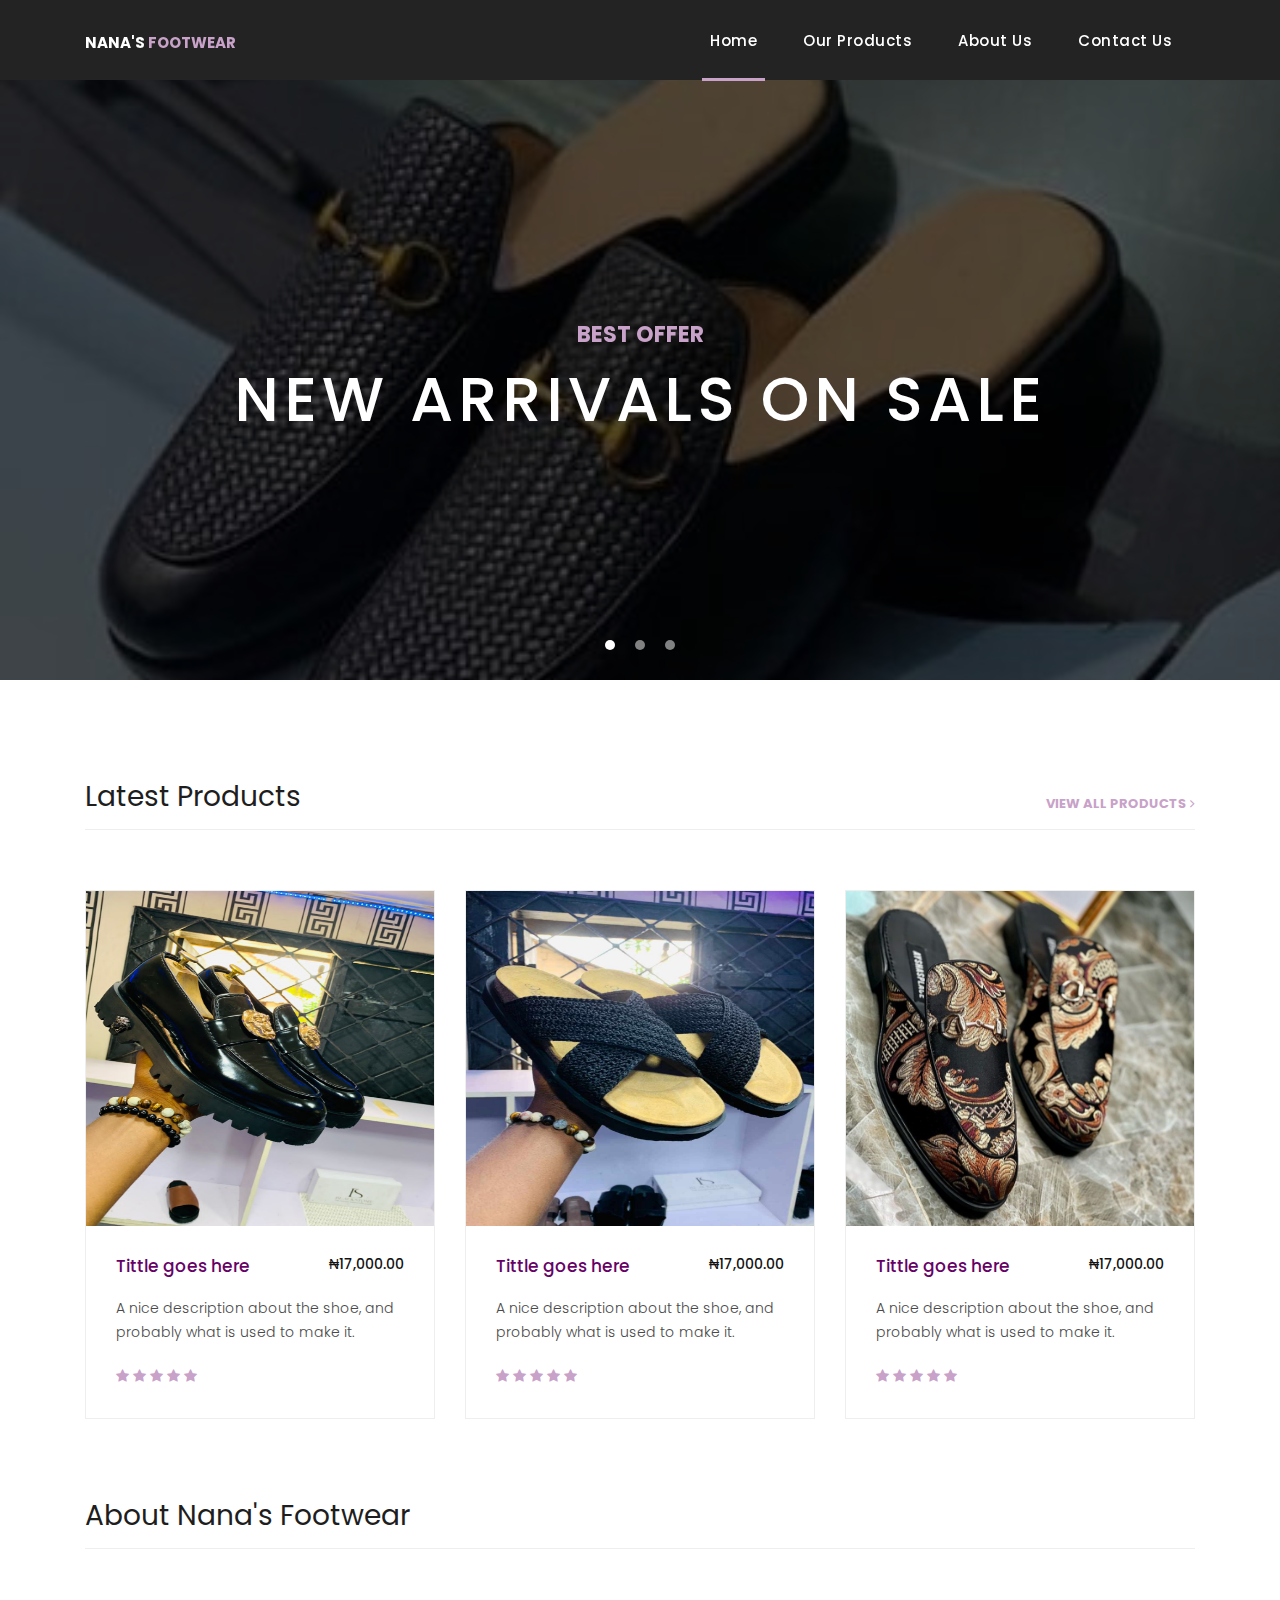
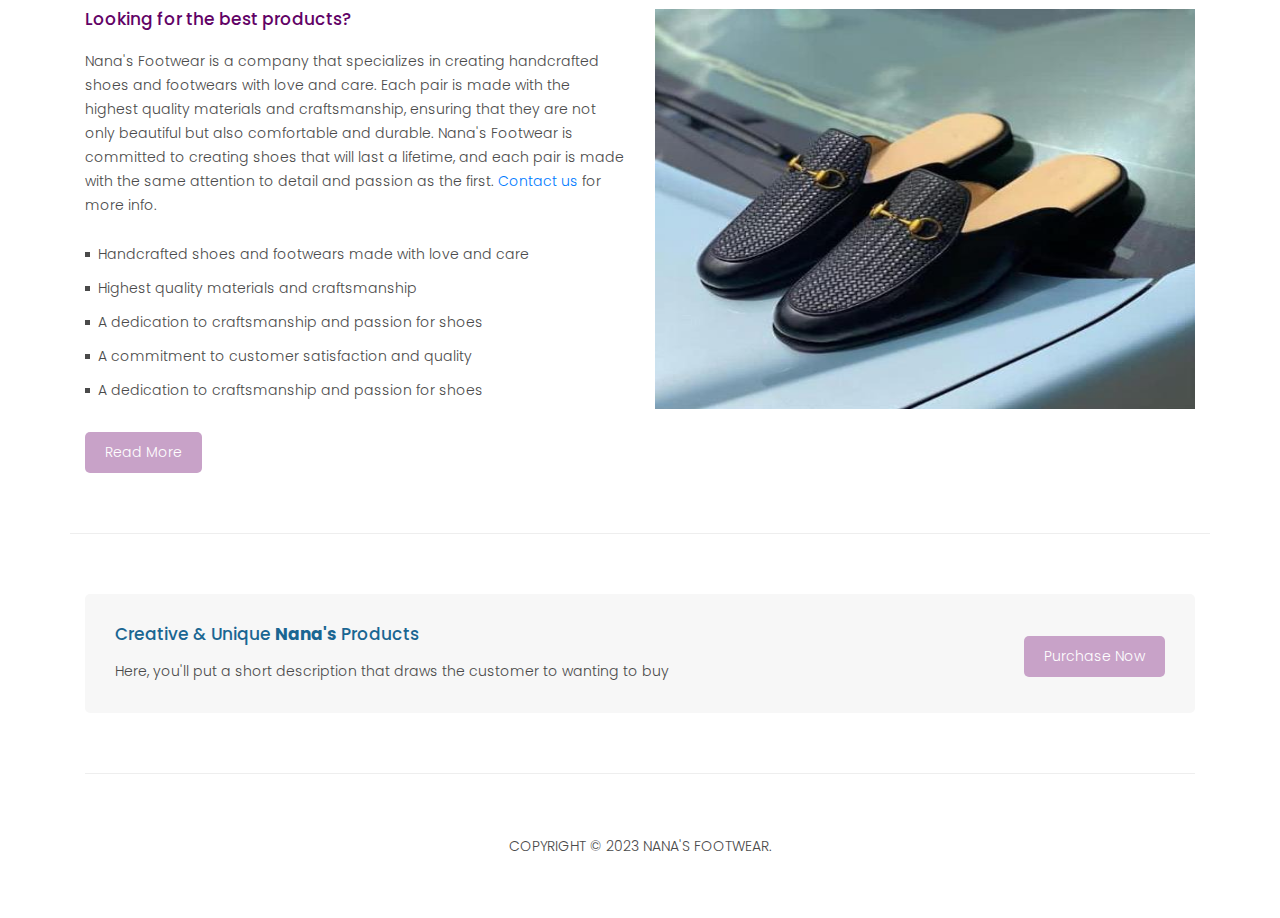
<file: index.html>
<!DOCTYPE html>
<html lang="en">

  <head>

    <meta charset="utf-8">
    <meta name="viewport" content="width=device-width, initial-scale=1, shrink-to-fit=no">
    <meta name="description" content="">
    <meta name="author" content="">
    <link href="https://fonts.googleapis.com/css?family=Poppins:100,200,300,400,500,600,700,800,900&display=swap" rel="stylesheet">

    <title>Nana footwear</title>

    <!-- Bootstrap core CSS -->
    <link href="vendor/bootstrap/css/bootstrap.min.css" rel="stylesheet">
<!--

TemplateMo 546 Sixteen Clothing

https://templatemo.com/tm-546-sixteen-clothing

-->

    <!-- Additional CSS Files -->
    <link rel="stylesheet" href="assets/css/fontawesome.css">
    <link rel="stylesheet" href="assets/css/nana-footwear.css">
    <link rel="stylesheet" href="assets/css/owl.css">

  </head>

  <body>

    <!-- ***** Preloader Start ***** -->
    <div id="preloader">
        <div class="jumper">
            <div></div>
            <div></div>
            <div></div>
        </div>
    </div>  
    <!-- ***** Preloader End ***** -->

    <!-- Header -->
    <header class="">
      <nav class="navbar navbar-expand-lg">
        <div class="container">
          <a class="navbar-brand" href="index.html"><h2>Nana's<em> Footwear</em></h2></a>
          <button class="navbar-toggler" type="button" data-toggle="collapse" data-target="#navbarResponsive" aria-controls="navbarResponsive" aria-expanded="false" aria-label="Toggle navigation">
            <span class="navbar-toggler-icon"></span>
          </button>
          <div class="collapse navbar-collapse" id="navbarResponsive">
            <ul class="navbar-nav ml-auto">
              <li class="nav-item active">
                <a class="nav-link" href="index.html">Home
                  <span class="sr-only">(current)</span>
                </a>
              </li> 
              <li class="nav-item">
                <a class="nav-link" href="products.html">Our Products</a>
              </li>
              <li class="nav-item">
                <a class="nav-link" href="about.html">About Us</a>
              </li>
              <li class="nav-item">
                <a class="nav-link" href="contact.html">Contact Us</a>
              </li>
            </ul>
          </div>
        </div>
      </nav>
    </header>

    <!-- Page Content -->
    <!-- Banner Starts Here -->
    <div class="banner header-text">
      <div class="owl-banner owl-carousel">
        <div class="banner-item-01">
          <div class="text-content">
            <h4>Best Offer</h4>
            <h2>New Arrivals On Sale</h2>
          </div>
        </div>
        <div class="banner-item-02">
          <div class="text-content">
            <h4>Flash Deals</h4>
            <h2>Get your best products</h2>
          </div>
        </div>
        <div class="banner-item-03">
          <div class="text-content">
            <h4>Last Minute</h4>
            <h2>Grab last minute deals</h2>
          </div>
        </div>
      </div>
    </div>
    <!-- Banner Ends Here -->

    <div class="latest-products">
      <div class="container">
        <div class="row">
          <div class="col-md-12">
            <div class="section-heading">
              <h2>Latest Products</h2>
              <a href="products.html">view all products <i class="fa fa-angle-right"></i></a>
            </div>
          </div>
          <div class="col-md-4">
            <div class="product-item">
              <a href="#"><img src="./assets/imgs/shoe1.jfif" alt="" height="335px"></a>
              <div class="down-content">
                <a href="#"><h4>Tittle goes here</h4></a>
                <h6>₦17,000.00</h6>
                <p>A nice description about the shoe, and probably what is used to make it.</p>
                <ul class="stars">
                  <li><i class="fa fa-star"></i></li>
                  <li><i class="fa fa-star"></i></li>
                  <li><i class="fa fa-star"></i></li>
                  <li><i class="fa fa-star"></i></li>
                  <li><i class="fa fa-star"></i></li>
                </ul>
              </div>
            </div>
          </div>
          <div class="col-md-4">
            <div class="product-item">
              <a href="#"><img src="./assets/imgs/shoe2.jfif" alt="" height="335px"></a>
              <div class="down-content">
                <a href="#"><h4>Tittle goes here</h4></a>
                <h6>₦17,000.00</h6>
                <p>A nice description about the shoe, and probably what is used to make it.</p>
                <ul class="stars">
                  <li><i class="fa fa-star"></i></li>
                  <li><i class="fa fa-star"></i></li>
                  <li><i class="fa fa-star"></i></li>
                  <li><i class="fa fa-star"></i></li>
                  <li><i class="fa fa-star"></i></li>
                </ul>
              </div>
            </div>
          </div>
          <div class="col-md-4">
            <div class="product-item">
              <a href="#"><img src="./assets/imgs/shoe3.jfif" alt="" height="335px"></a>
              <div class="down-content">
                <a href="#"><h4>Tittle goes here</h4></a>
                <h6>₦17,000.00</h6>
                <p>A nice description about the shoe, and probably what is used to make it.</p>
                <ul class="stars">
                  <li><i class="fa fa-star"></i></li>
                  <li><i class="fa fa-star"></i></li>
                  <li><i class="fa fa-star"></i></li>
                  <li><i class="fa fa-star"></i></li>
                  <li><i class="fa fa-star"></i></li>
                </ul>
              </div>
            </div>
          </div>
          <!-- <div class="col-md-4">
            <div class="product-item">
              <a href="#"><img src="./assets/imgs/shoe5.jfif" alt="" height="335px"></a>
              <div class="down-content">
                <a href="#"><h4>Tittle goes here</h4></a>
                <h6>₦17,000.00</h6>
                <p>A nice description about the shoe, and probably what is used to make it.</p>
                <ul class="stars">
                  <li><i class="fa fa-star"></i></li>
                  <li><i class="fa fa-star"></i></li>
                  <li><i class="fa fa-star"></i></li>
                  <li><i class="fa fa-star"></i></li>
                  <li><i class="fa fa-star"></i></li>
                </ul>
              </div>
            </div>
          </div>
          <div class="col-md-4">
            <div class="product-item">
              <a href="#"><img src="./assets/imgs/shoe6.jfif" alt="" height="335px"></a>
              <div class="down-content">
                <a href="#"><h4>Tittle goes here</h4></a>
                <h6>₦17,000.00</h6>
                <p>A nice description about the shoe, and probably what is used to make it.</p>
                <ul class="stars">
                  <li><i class="fa fa-star"></i></li>
                  <li><i class="fa fa-star"></i></li>
                  <li><i class="fa fa-star"></i></li>
                  <li><i class="fa fa-star"></i></li>
                  <li><i class="fa fa-star"></i></li>
                </ul>
              </div>
            </div>
          </div>
          <div class="col-md-4">
            <div class="product-item">
              <a href="#"><img src="./assets/imgs/shoe7.jfif" alt="" height="335px"></a>
              <div class="down-content">
                <a href="#"><h4>Tittle goes here</h4></a>
                <h6>₦17,000.00</h6>
                <p>A nice description about the shoe, and probably what is used to make it.</p>
                <ul class="stars">
                  <li><i class="fa fa-star"></i></li>
                  <li><i class="fa fa-star"></i></li>
                  <li><i class="fa fa-star"></i></li>
                  <li><i class="fa fa-star"></i></li>
                  <li><i class="fa fa-star"></i></li>
                </ul>
              </div>
            </div>
          </div> -->
        </div>
      </div>
    </div>

    <div class="best-features">
      <div class="container">
        <div class="row">
          <div class="col-md-12">
            <div class="section-heading">
              <h2>About Nana's Footwear</h2>
            </div>
          </div>
          <div class="col-md-6">
            <div class="left-content">
              <h4>Looking for the best products?</h4>
              <p>Nana's Footwear is a company that specializes in creating handcrafted shoes and footwears with love and care. Each pair is made with the highest quality materials and craftsmanship, ensuring that they are not only beautiful but also comfortable and durable. Nana's Footwear is committed to creating shoes that will last a lifetime, and each pair is made with the same attention to detail and passion as the first. <a rel="nofollow" href="contact.html">Contact us</a> for more info.</p>
              <ul class="featured-list">
                <li><a href="#">Handcrafted shoes and footwears made with love and care</a></li>
                <li><a href="#">Highest quality materials and craftsmanship</a></li>
                <li><a href="#">A dedication to craftsmanship and passion for shoes</a></li>
                <li><a href="#">A commitment to customer satisfaction and quality</a></li>
                <li><a href="#">A dedication to craftsmanship and passion for shoes</a></li>
              </ul>
              <a href="about.html" class="filled-button">Read More</a>
            </div>
          </div>
          <div class="col-md-6">
            <div class="right-image">
              <img src="assets/imgs/shoe11.jfif" alt="" height="400px">
            </div>
          </div>
        </div>
      </div>
    </div>


    <div class="call-to-action">
      <div class="container">
        <div class="row">
          <div class="col-md-12">
            <div class="inner-content">
              <div class="row">
                <div class="col-md-8">
                  <h4>Creative &amp; Unique <em>Nana's</em> Products</h4>
                  <p>Here, you'll put a short description that draws the customer to wanting to buy</p>
                </div>
                <div class="col-md-4">
                  <a href="products.html" class="filled-button">Purchase Now</a>
                </div>
              </div>
            </div>
          </div>
        </div>
      </div>
    </div>

    
    <footer>
      <div class="container">
        <div class="row">
          <div class="col-md-12">
            <div class="inner-content">
              <p>Copyright &copy; 2023 Nana's footwear.
            
            <!-- - Design: <a rel="nofollow noopener" href="https://templatemo.com" target="_blank">TemplateMo</a></p> -->
            </div>
          </div>
        </div>
      </div>
    </footer>


    <!-- Bootstrap core JavaScript -->
    <script src="vendor/jquery/jquery.min.js"></script>
    <script src="vendor/bootstrap/js/bootstrap.bundle.min.js"></script>


    <!-- Additional Scripts -->
    <script src="assets/js/custom.js"></script>
    <script src="assets/js/owl.js"></script>
    <script src="assets/js/slick.js"></script>
    <script src="assets/js/isotope.js"></script>
    <script src="assets/js/accordions.js"></script>


    <script language = "text/Javascript"> 
      cleared[0] = cleared[1] = cleared[2] = 0; //set a cleared flag for each field
      function clearField(t){                   //declaring the array outside of the
      if(! cleared[t.id]){                      // function makes it static and global
          cleared[t.id] = 1;  // you could use true and false, but that's more typing
          t.value='';         // with more chance of typos
          t.style.color='#fff';
          }
      }
    </script>


  </body>

</html>
</file>
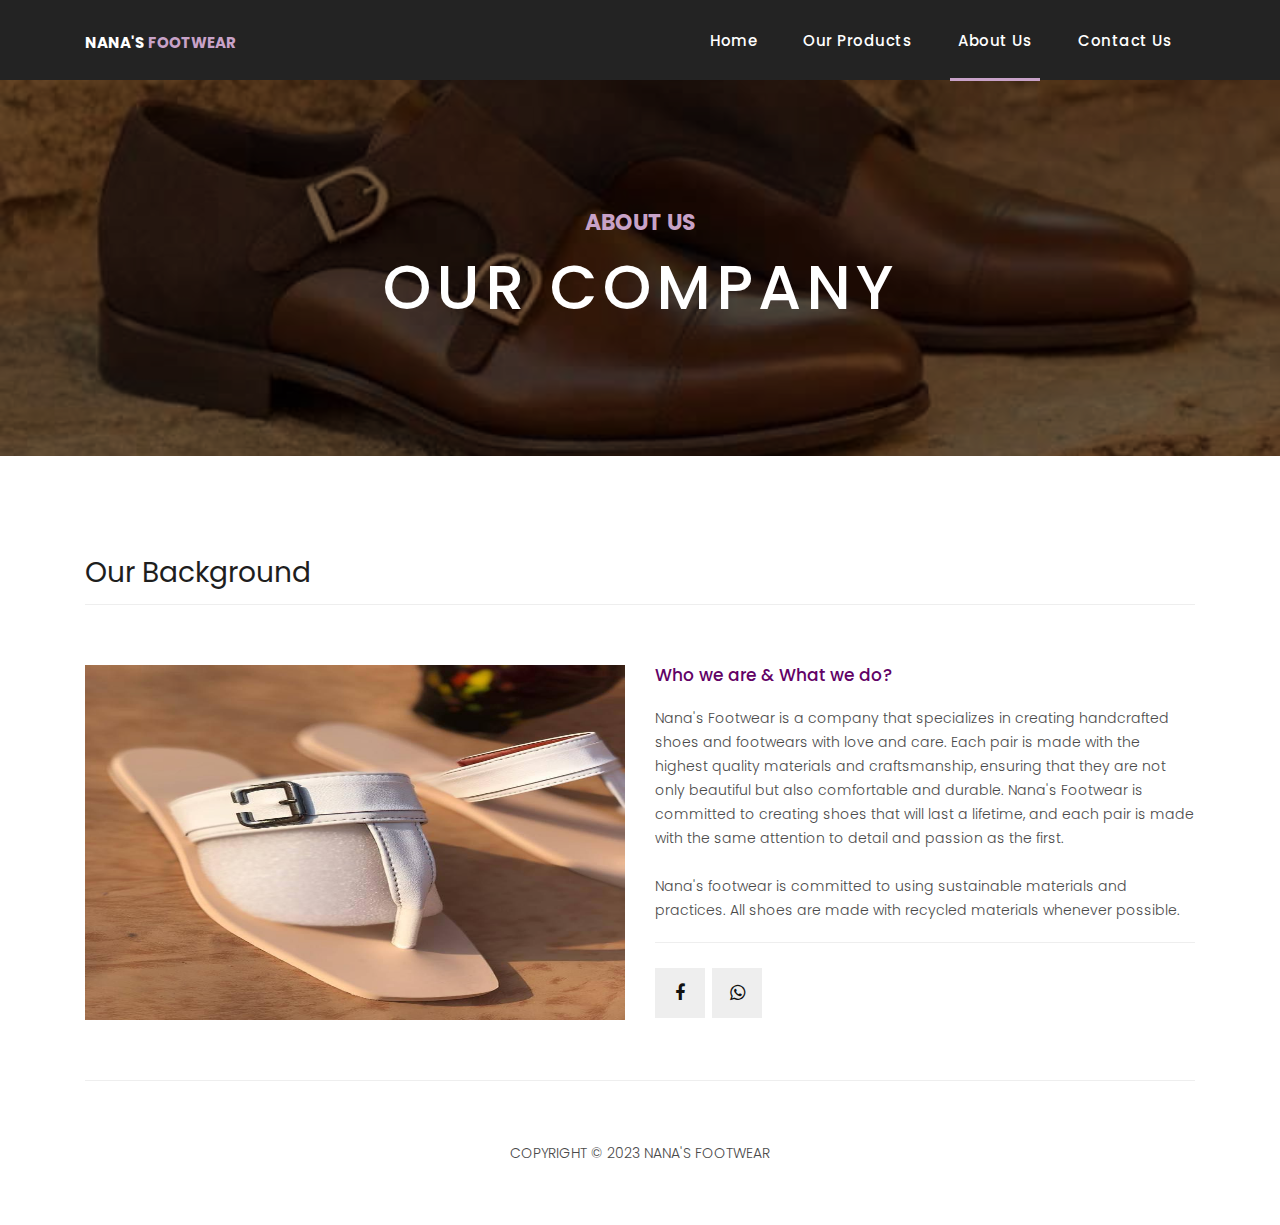
<file: about.html>
<!DOCTYPE html>
<html lang="en">

  <head>

    <meta charset="utf-8">
    <meta name="viewport" content="width=device-width, initial-scale=1, shrink-to-fit=no">
    <meta name="description" content="">
    <meta name="author" content="">
    <link href="https://fonts.googleapis.com/css?family=Poppins:100,200,300,400,500,600,700,800,900&display=swap" rel="stylesheet">

    <title>Nana's foootwear - About Page</title>

    <!-- Bootstrap core CSS -->
    <link href="vendor/bootstrap/css/bootstrap.min.css" rel="stylesheet">
<!--

TemplateMo 546 Sixteen Clothing

https://templatemo.com/tm-546-sixteen-clothing

-->

    <!-- Additional CSS Files -->
    <link rel="stylesheet" href="assets/css/fontawesome.css">
    <link rel="stylesheet" href="assets/css/nana-footwear.css">
    <link rel="stylesheet" href="assets/css/owl.css">

  </head>

  <body>

    <!-- ***** Preloader Start ***** -->
    <div id="preloader">
        <div class="jumper">
            <div></div>
            <div></div>
            <div></div>
        </div>
    </div>  
    <!-- ***** Preloader End ***** -->

    <!-- Header -->
    <header class="">
      <nav class="navbar navbar-expand-lg">
        <div class="container">
          <a class="navbar-brand" href="index.html"><h2>Nana's <em>Footwear</em></h2></a>
          <button class="navbar-toggler" type="button" data-toggle="collapse" data-target="#navbarResponsive" aria-controls="navbarResponsive" aria-expanded="false" aria-label="Toggle navigation">
            <span class="navbar-toggler-icon"></span>
          </button>
          <div class="collapse navbar-collapse" id="navbarResponsive">
            <ul class="navbar-nav ml-auto">
              <li class="nav-item">
                <a class="nav-link" href="index.html">Home
                  <span class="sr-only">(current)</span>
                </a>
              </li> 
              <li class="nav-item">
                <a class="nav-link" href="products.html">Our Products</a>
              </li>
              <li class="nav-item active">
                <a class="nav-link" href="about.html">About Us</a>
              </li>
              <li class="nav-item">
                <a class="nav-link" href="contact.html">Contact Us</a>
              </li>
            </ul>
          </div>
        </div>
      </nav>
    </header>

    <!-- Page Content -->
    <div class="page-heading about-heading header-text">
      <div class="container">
        <div class="row">
          <div class="col-md-12">
            <div class="text-content">
              <h4>about us</h4>
              <h2>our company</h2>
            </div>
          </div>
        </div>
      </div>
    </div>


    <div class="best-features about-features">
      <div class="container">
        <div class="row">
          <div class="col-md-12">
            <div class="section-heading">
              <h2>Our Background</h2>
            </div>
          </div>
          <div class="col-md-6">
            <div class="right-image">
              <img src="assets/imgs/shoe15.jfif" alt="" height="355px">
            </div>
          </div>
          <div class="col-md-6">
            <div class="left-content">
              <h4>Who we are &amp; What we do?</h4>
              <p>Nana's Footwear is a company that specializes in creating handcrafted shoes and footwears with love and care. Each pair is made with the highest quality materials and craftsmanship, ensuring that they are not only beautiful but also comfortable and durable. Nana's Footwear is committed to creating shoes that will last a lifetime, and each pair is made with the same attention to detail and passion as the first.<br><br>Nana's footwear is committed to using sustainable materials and practices. All shoes are made with recycled materials whenever possible.</p>
              <ul class="social-icons">
                <li><a href="https://www.facebook.com/nessie.nkorok?mibextid=ZbWKwL"><i class="fa fa-facebook"></i></a></li>
                <li><a href="https://wa.me/2349154473185"><i class="fa fa-whatsapp"></i></a></li>
              </ul>
            </div>
          </div>
        </div>
      </div>
    </div>

    
    <!-- <div class="team-members">
      <div class="container">
        <div class="row">
          <div class="col-md-12">
            <div class="section-heading">
              <h2>Our Team Members</h2>
            </div>
          </div>
          <div class="col-md-4">
            <div class="team-member">
              <div class="thumb-container">
                <img src="assets/images/team_01.jpg" alt="">
                <div class="hover-effect">
                  <div class="hover-content">
                    <ul class="social-icons">
                      <li><a href="#"><i class="fa fa-facebook"></i></a></li>
                      <li><a href="#"><i class="fa fa-twitter"></i></a></li>
                      <li><a href="#"><i class="fa fa-linkedin"></i></a></li>
                      <li><a href="#"><i class="fa fa-behance"></i></a></li>
                    </ul>
                  </div>
                </div>
              </div>
              <div class="down-content">
                <h4>Johnny William</h4>
                <span>CO-Founder</span>
                <p>Lorem ipsum dolor sit amet, consectetur adipisicing itaque corporis nulla.</p>
              </div>
            </div>
          </div>
          <div class="col-md-4">
            <div class="team-member">
              <div class="thumb-container">
                <img src="assets/images/team_02.jpg" alt="">
                <div class="hover-effect">
                  <div class="hover-content">
                    <ul class="social-icons">
                      <li><a href="#"><i class="fa fa-facebook"></i></a></li>
                      <li><a href="#"><i class="fa fa-twitter"></i></a></li>
                      <li><a href="#"><i class="fa fa-linkedin"></i></a></li>
                      <li><a href="#"><i class="fa fa-behance"></i></a></li>
                    </ul>
                  </div>
                </div>
              </div>
              <div class="down-content">
                <h4>Karry Pitcher</h4>
                <span>Product Expert</span>
                <p>Lorem ipsum dolor sit amet, consectetur adipisicing itaque corporis nulla.</p>
              </div>
            </div>
          </div>
          <div class="col-md-4">
            <div class="team-member">
              <div class="thumb-container">
                <img src="assets/images/team_03.jpg" alt="">
                <div class="hover-effect">
                  <div class="hover-content">
                    <ul class="social-icons">
                      <li><a href="#"><i class="fa fa-facebook"></i></a></li>
                      <li><a href="#"><i class="fa fa-twitter"></i></a></li>
                      <li><a href="#"><i class="fa fa-linkedin"></i></a></li>
                      <li><a href="#"><i class="fa fa-behance"></i></a></li>
                    </ul>
                  </div>
                </div>
              </div>
              <div class="down-content">
                <h4>Michael Soft</h4>
                <span>Chief Marketing</span>
                <p>Lorem ipsum dolor sit amet, consectetur adipisicing itaque corporis nulla.</p>
              </div>
            </div>
          </div>
          <div class="col-md-4">
            <div class="team-member">
              <div class="thumb-container">
                <img src="assets/images/team_04.jpg" alt="">
                <div class="hover-effect">
                  <div class="hover-content">
                    <ul class="social-icons">
                      <li><a href="#"><i class="fa fa-facebook"></i></a></li>
                      <li><a href="#"><i class="fa fa-twitter"></i></a></li>
                      <li><a href="#"><i class="fa fa-linkedin"></i></a></li>
                      <li><a href="#"><i class="fa fa-behance"></i></a></li>
                    </ul>
                  </div>
                </div>
              </div>
              <div class="down-content">
                <h4>Mary Cool</h4>
                <span>Product Specialist</span>
                <p>Lorem ipsum dolor sit amet, consectetur adipisicing itaque corporis nulla.</p>
              </div>
            </div>
          </div>
          <div class="col-md-4">
            <div class="team-member">
              <div class="thumb-container">
                <img src="assets/images/team_05.jpg" alt="">
                <div class="hover-effect">
                  <div class="hover-content">
                    <ul class="social-icons">
                      <li><a href="#"><i class="fa fa-facebook"></i></a></li>
                      <li><a href="#"><i class="fa fa-twitter"></i></a></li>
                      <li><a href="#"><i class="fa fa-linkedin"></i></a></li>
                      <li><a href="#"><i class="fa fa-behance"></i></a></li>
                    </ul>
                  </div>
                </div>
              </div>
              <div class="down-content">
                <h4>George Walker</h4>
                <span>Product Photographer</span>
                <p>Lorem ipsum dolor sit amet, consectetur adipisicing itaque corporis nulla.</p>
              </div>
            </div>
          </div>
          <div class="col-md-4">
            <div class="team-member">
              <div class="thumb-container">
                <img src="assets/images/team_06.jpg" alt="">
                <div class="hover-effect">
                  <div class="hover-content">
                    <ul class="social-icons">
                      <li><a href="#"><i class="fa fa-facebook"></i></a></li>
                      <li><a href="#"><i class="fa fa-twitter"></i></a></li>
                      <li><a href="#"><i class="fa fa-linkedin"></i></a></li>
                      <li><a href="#"><i class="fa fa-behance"></i></a></li>
                    </ul>
                  </div>
                </div>
              </div>
              <div class="down-content">
                <h4>Kate Town</h4>
                <span>General Manager</span>
                <p>Lorem ipsum dolor sit amet, consectetur adipisicing itaque corporis nulla.</p>
              </div>
            </div>
          </div>
        </div>
      </div>
    </div>


    <div class="services">
      <div class="container">
        <div class="row">
          <div class="col-md-4">
            <div class="service-item">
              <div class="icon">
                <i class="fa fa-gear"></i>
              </div>
              <div class="down-content">
                <h4>Product Management</h4>
                <p>Lorem ipsum dolor sit amet, consectetur an adipisicing elit. Itaque, corporis nulla at quia quaerat.</p>
                <a href="#" class="filled-button">Read More</a>
              </div>
            </div>
          </div>
          <div class="col-md-4">
            <div class="service-item">
              <div class="icon">
                <i class="fa fa-gear"></i>
              </div>
              <div class="down-content">
                <h4>Customer Relations</h4>
                <p>Lorem ipsum dolor sit amet, consectetur an adipisicing elit. Itaque, corporis nulla at quia quaerat.</p>
                <a href="#" class="filled-button">Details</a>
              </div>
            </div>
          </div>
          <div class="col-md-4">
            <div class="service-item">
              <div class="icon">
                <i class="fa fa-gear"></i>
              </div>
              <div class="down-content">
                <h4>Global Collection</h4>
                <p>Lorem ipsum dolor sit amet, consectetur an adipisicing elit. Itaque, corporis nulla at quia quaerat.</p>
                <a href="#" class="filled-button">Read More</a>
              </div>
            </div>
          </div>
        </div>
      </div>
    </div>


    <div class="happy-clients">
      <div class="container">
        <div class="row">
          <div class="col-md-12">
            <div class="section-heading">
              <h2>Happy Partners</h2>
            </div>
          </div>
          <div class="col-md-12">
            <div class="owl-clients owl-carousel">
              <div class="client-item">
                <img src="assets/images/client-01.png" alt="1">
              </div>
              
              <div class="client-item">
                <img src="assets/images/client-01.png" alt="2">
              </div>
              
              <div class="client-item">
                <img src="assets/images/client-01.png" alt="3">
              </div>
              
              <div class="client-item">
                <img src="assets/images/client-01.png" alt="4">
              </div>
              
              <div class="client-item">
                <img src="assets/images/client-01.png" alt="5">
              </div>
              
              <div class="client-item">
                <img src="assets/images/client-01.png" alt="6">
              </div>
            </div>
          </div>
        </div>
      </div>
    </div>

     -->
    <footer>
      <div class="container">
        <div class="row">
          <div class="col-md-12">
            <div class="inner-content">
              <p>Copyright &copy; 2023 Nana's footwear
            
            <!-- - Design: <a rel="nofollow noopener" href="https://templatemo.com" target="_blank">TemplateMo</a></p> -->
            </div>
          </div>
        </div>
      </div>
    </footer>


    <!-- Bootstrap core JavaScript -->
    <script src="vendor/jquery/jquery.min.js"></script>
    <script src="vendor/bootstrap/js/bootstrap.bundle.min.js"></script>


    <!-- Additional Scripts -->
    <script src="assets/js/custom.js"></script>
    <script src="assets/js/owl.js"></script>
    <script src="assets/js/slick.js"></script>
    <script src="assets/js/isotope.js"></script>
    <script src="assets/js/accordions.js"></script>


    <script language = "text/Javascript"> 
      cleared[0] = cleared[1] = cleared[2] = 0; //set a cleared flag for each field
      function clearField(t){                   //declaring the array outside of the
      if(! cleared[t.id]){                      // function makes it static and global
          cleared[t.id] = 1;  // you could use true and false, but that's more typing
          t.value='';         // with more chance of typos
          t.style.color='#fff';
          }
      }
    </script>


  </body>

</html>
</file>
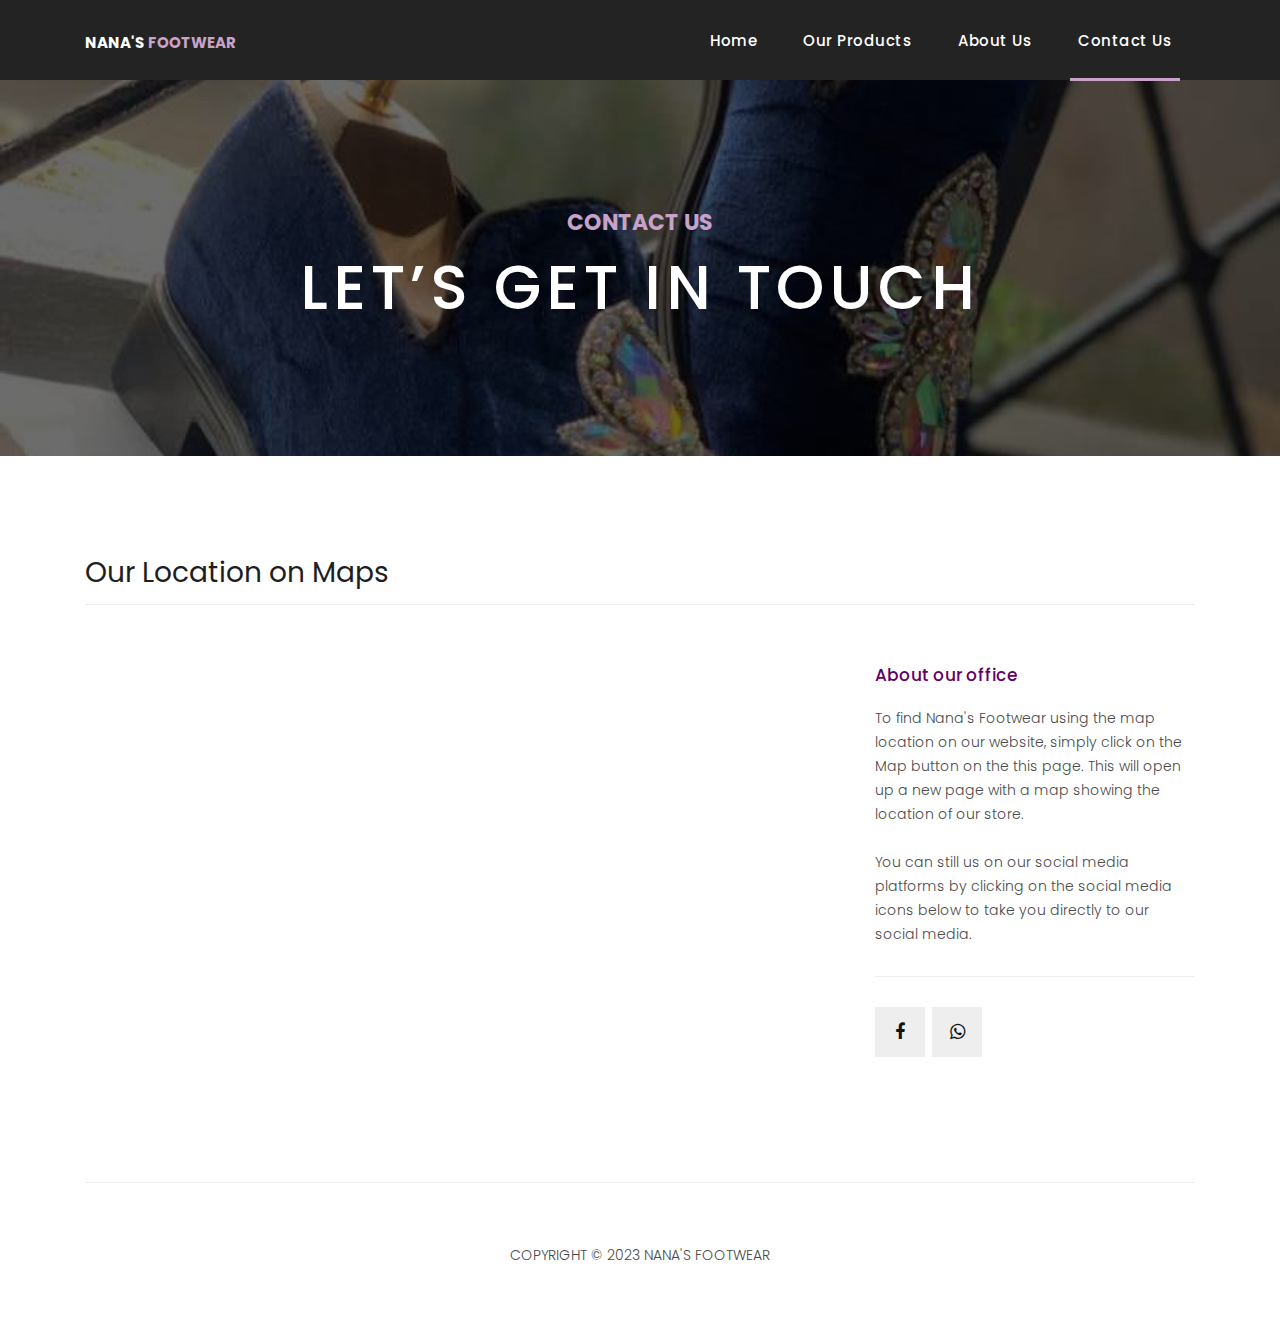
<file: contact.html>
<!DOCTYPE html>
<html lang="en">

<head>

  <meta charset="utf-8">
  <meta name="viewport" content="width=device-width, initial-scale=1, shrink-to-fit=no">
  <meta name="description" content="">
  <meta name="author" content="">
  <link href="https://fonts.googleapis.com/css?family=Poppins:100,200,300,400,500,600,700,800,900&display=swap"
    rel="stylesheet">

  <title>Nana's footwear - Contact Page</title>

  <!-- Bootstrap core CSS -->
  <link href="vendor/bootstrap/css/bootstrap.min.css" rel="stylesheet">
  <!--

TemplateMo 546 Sixteen Clothing

https://templatemo.com/tm-546-sixteen-clothing

-->

  <!-- Additional CSS Files -->
  <link rel="stylesheet" href="assets/css/fontawesome.css">
  <link rel="stylesheet" href="assets/css/nana-footwear.css">
  <link rel="stylesheet" href="assets/css/owl.css">

</head>

<body>

  <!-- ***** Preloader Start ***** -->
  <div id="preloader">
    <div class="jumper">
      <div></div>
      <div></div>
      <div></div>
    </div>
  </div>
  <!-- ***** Preloader End ***** -->

  <!-- Header -->
  <header class="">
    <nav class="navbar navbar-expand-lg">
      <div class="container">
        <a class="navbar-brand" href="index.html">
          <h2>Nana's <em>Footwear</em></h2>
        </a>
        <button class="navbar-toggler" type="button" data-toggle="collapse" data-target="#navbarResponsive"
          aria-controls="navbarResponsive" aria-expanded="false" aria-label="Toggle navigation">
          <span class="navbar-toggler-icon"></span>
        </button>
        <div class="collapse navbar-collapse" id="navbarResponsive">
          <ul class="navbar-nav ml-auto">
            <li class="nav-item">
              <a class="nav-link" href="index.html">Home
                <span class="sr-only">(current)</span>
              </a>
            </li>
            <li class="nav-item">
              <a class="nav-link" href="products.html">Our Products</a>
            </li>
            <li class="nav-item">
              <a class="nav-link" href="about.html">About Us</a>
            </li>
            <li class="nav-item active">
              <a class="nav-link" href="contact.html">Contact Us</a>
            </li>
          </ul>
        </div>
      </div>
    </nav>
  </header>

  <!-- Page Content -->
  <div class="page-heading contact-heading header-text">
    <div class="container">
      <div class="row">
        <div class="col-md-12">
          <div class="text-content">
            <h4>contact us</h4>
            <h2>let’s get in touch</h2>
          </div>
        </div>
      </div>
    </div>
  </div>


  <div class="find-us">
    <div class="container">
      <div class="row">
        <div class="col-md-12">
          <div class="section-heading">
            <h2>Our Location on Maps</h2>
          </div>
        </div>
        <div class="col-md-8">
          <!-- How to change your own map point
	1. Go to Google Maps
	2. Click on your location point
	3. Click "Share" and choose "Embed map" tab
	4. Copy only URL and paste it within the src="" field below
-->
          <div id="map">
            <!-- <iframe src="https://maps.google.com/maps?q=Av.+L%C3%BAcio+Costa,+Rio+de+Janeiro+-+RJ,+Brazil&t=&z=13&ie=UTF8&iwloc=&output=embed" width="100%" height="330px" frameborder="0" style="border:0" allowfullscreen></iframe> -->
            <iframe
              src="https://www.google.com/maps/embed?pb=!1m18!1m12!1m3!1d1998.7406369268094!2d7.936433336018769!3d5.029302298706977!2m3!1f0!2f0!3f0!3m2!1i1024!2i768!4f13.1!3m3!1m2!1s0x105d57ea7fc56ddb%3A0xc641d09ea26776d9!2sUyo-Ikot%20Ekpene%20Rd%2C%20520103%2C%20Uyo%2C%20Akwa%20Ibom!5e0!3m2!1sen!2sng!4v1696933808662!5m2!1sen!2sng"
              width="600" height="450" style="border:0;" allowfullscreen="" loading="lazy"
              referrerpolicy="no-referrer-when-downgrade"></iframe>
          </div>
        </div>
        <div class="col-md-4">
          <div class="left-content">
            <h4>About our office</h4>
            <p>To find Nana's Footwear using the map location on our website, simply click on the Map button on the
              this page. This will open up a new page with a map showing the location of our store. <br><br> You can
              still us on our social media platforms by clicking on the social media icons below to take you directly to our social media.</p>
            <ul class="social-icons">
              <li><a href="https://www.facebook.com/nessie.nkorok?mibextid=ZbWKwL"><i class="fa fa-facebook"></i></a>
              </li>
              <li><a href="https://wa.me/2349154473185"><i class="fa fa-whatsapp"></i></a></li>
              <!-- <li><a href="#"><i class="fa fa-linkedin"></i></a></li>
                <li><a href="#"><i class="fa fa-behance"></i></a></li> -->
            </ul>
          </div>
        </div>
      </div>
    </div>
  </div>


  <!-- <div class="send-message">
    <div class="container">
      <div class="row">
        <div class="col-md-12">
          <div class="section-heading">
            <h2>Send us a Message</h2>
          </div>
        </div>
        <div class="col-md-8">
          <div class="contact-form">
            <form id="contact" action="" method="post">
              <div class="row">
                <div class="col-lg-12 col-md-12 col-sm-12">
                  <fieldset>
                    <input name="name" type="text" class="form-control" id="name" placeholder="Full Name" required="">
                  </fieldset>
                </div>
                <div class="col-lg-12 col-md-12 col-sm-12">
                  <fieldset>
                    <input name="email" type="text" class="form-control" id="email" placeholder="E-Mail Address"
                      required="">
                  </fieldset>
                </div>
                <div class="col-lg-12 col-md-12 col-sm-12">
                  <fieldset>
                    <input name="subject" type="text" class="form-control" id="subject" placeholder="Subject"
                      required="">
                  </fieldset>
                </div>
                <div class="col-lg-12">
                  <fieldset>
                    <textarea name="message" rows="6" class="form-control" id="message" placeholder="Your Message"
                      required=""></textarea>
                  </fieldset>
                </div>
                <div class="col-lg-12">
                  <fieldset>
                    <button type="submit" id="form-submit" class="filled-button">Send Message</button>
                  </fieldset>
                </div>
              </div>
            </form>
          </div>
        </div>
        <div class="col-md-4">
          <ul class="accordion">
            <li>
              <a>Accordion Title One</a>
              <div class="content">
                <p>Lorem ipsum dolor sit amet, consectetur adipisic elit. Sed voluptate nihil eumester consectetur
                  similiqu consectetur.<br><br>Lorem ipsum dolor sit amet, consectetur adipisic elit. Et, consequuntur,
                  modi mollitia corporis ipsa voluptate corrupti elite.</p>
              </div>
            </li>
            <li>
              <a>Second Title Here</a>
              <div class="content">
                <p>Lorem ipsum dolor sit amet, consectetur adipisic elit. Sed voluptate nihil eumester consectetur
                  similiqu consectetur.<br><br>Lorem ipsum dolor sit amet, consectetur adipisic elit. Et, consequuntur,
                  modi mollitia corporis ipsa voluptate corrupti elite.</p>
              </div>
            </li>
            <li>
              <a>Accordion Title Three</a>
              <div class="content">
                <p>Lorem ipsum dolor sit amet, consectetur adipisic elit. Sed voluptate nihil eumester consectetur
                  similiqu consectetur.<br><br>Lorem ipsum dolor sit amet, consectetur adipisic elit. Et, consequuntur,
                  modi mollitia corporis ipsa voluptate corrupti elite.</p>
              </div>
            </li>
            <li>
              <a>Fourth Accordion Title</a>
              <div class="content">
                <p>Lorem ipsum dolor sit amet, consectetur adipisic elit. Sed voluptate nihil eumester consectetur
                  similiqu consectetur.<br><br>Lorem ipsum dolor sit amet, consectetur adipisic elit. Et, consequuntur,
                  modi mollitia corporis ipsa voluptate corrupti elite.</p>
              </div>
            </li>
          </ul>
        </div>
      </div>
    </div>
  </div>

  <div class="happy-clients">
    <div class="container">
      <div class="row">
        <div class="col-md-12">
          <div class="section-heading">
            <h2>Our Happy Customers</h2>
          </div>
        </div>
        <div class="col-md-12">
          <div class="owl-clients owl-carousel">
            <div class="client-item">
              <img src="assets/images/client-01.png" alt="1">
            </div>

            <div class="client-item">
              <img src="assets/images/client-01.png" alt="2">
            </div>

            <div class="client-item">
              <img src="assets/images/client-01.png" alt="3">
            </div>

            <div class="client-item">
              <img src="assets/images/client-01.png" alt="4">
            </div>

            <div class="client-item">
              <img src="assets/images/client-01.png" alt="5">
            </div>

            <div class="client-item">
              <img src="assets/images/client-01.png" alt="6">
            </div>
          </div>
        </div>
      </div>
    </div>
  </div> -->


  <footer>
    <div class="container">
      <div class="row">
        <div class="col-md-12">
          <div class="inner-content">
            <p>Copyright &copy; 2023 Nana's footwear

              <!-- - Design: <a rel="nofollow noopener" href="https://templatemo.com" target="_blank">TemplateMo</a></p> -->
          </div>
        </div>
      </div>
    </div>
  </footer>


  <!-- Bootstrap core JavaScript -->
  <script src="vendor/jquery/jquery.min.js"></script>
  <script src="vendor/bootstrap/js/bootstrap.bundle.min.js"></script>


  <!-- Additional Scripts -->
  <script src="assets/js/custom.js"></script>
  <script src="assets/js/owl.js"></script>
  <script src="assets/js/slick.js"></script>
  <script src="assets/js/isotope.js"></script>
  <script src="assets/js/accordions.js"></script>


  <script language="text/Javascript">
    cleared[0] = cleared[1] = cleared[2] = 0; //set a cleared flag for each field
    function clearField(t) {                   //declaring the array outside of the
      if (!cleared[t.id]) {                      // function makes it static and global
        cleared[t.id] = 1;  // you could use true and false, but that's more typing
        t.value = '';         // with more chance of typos
        t.style.color = '#fff';
      }
    }
  </script>


</body>

</html>
</file>
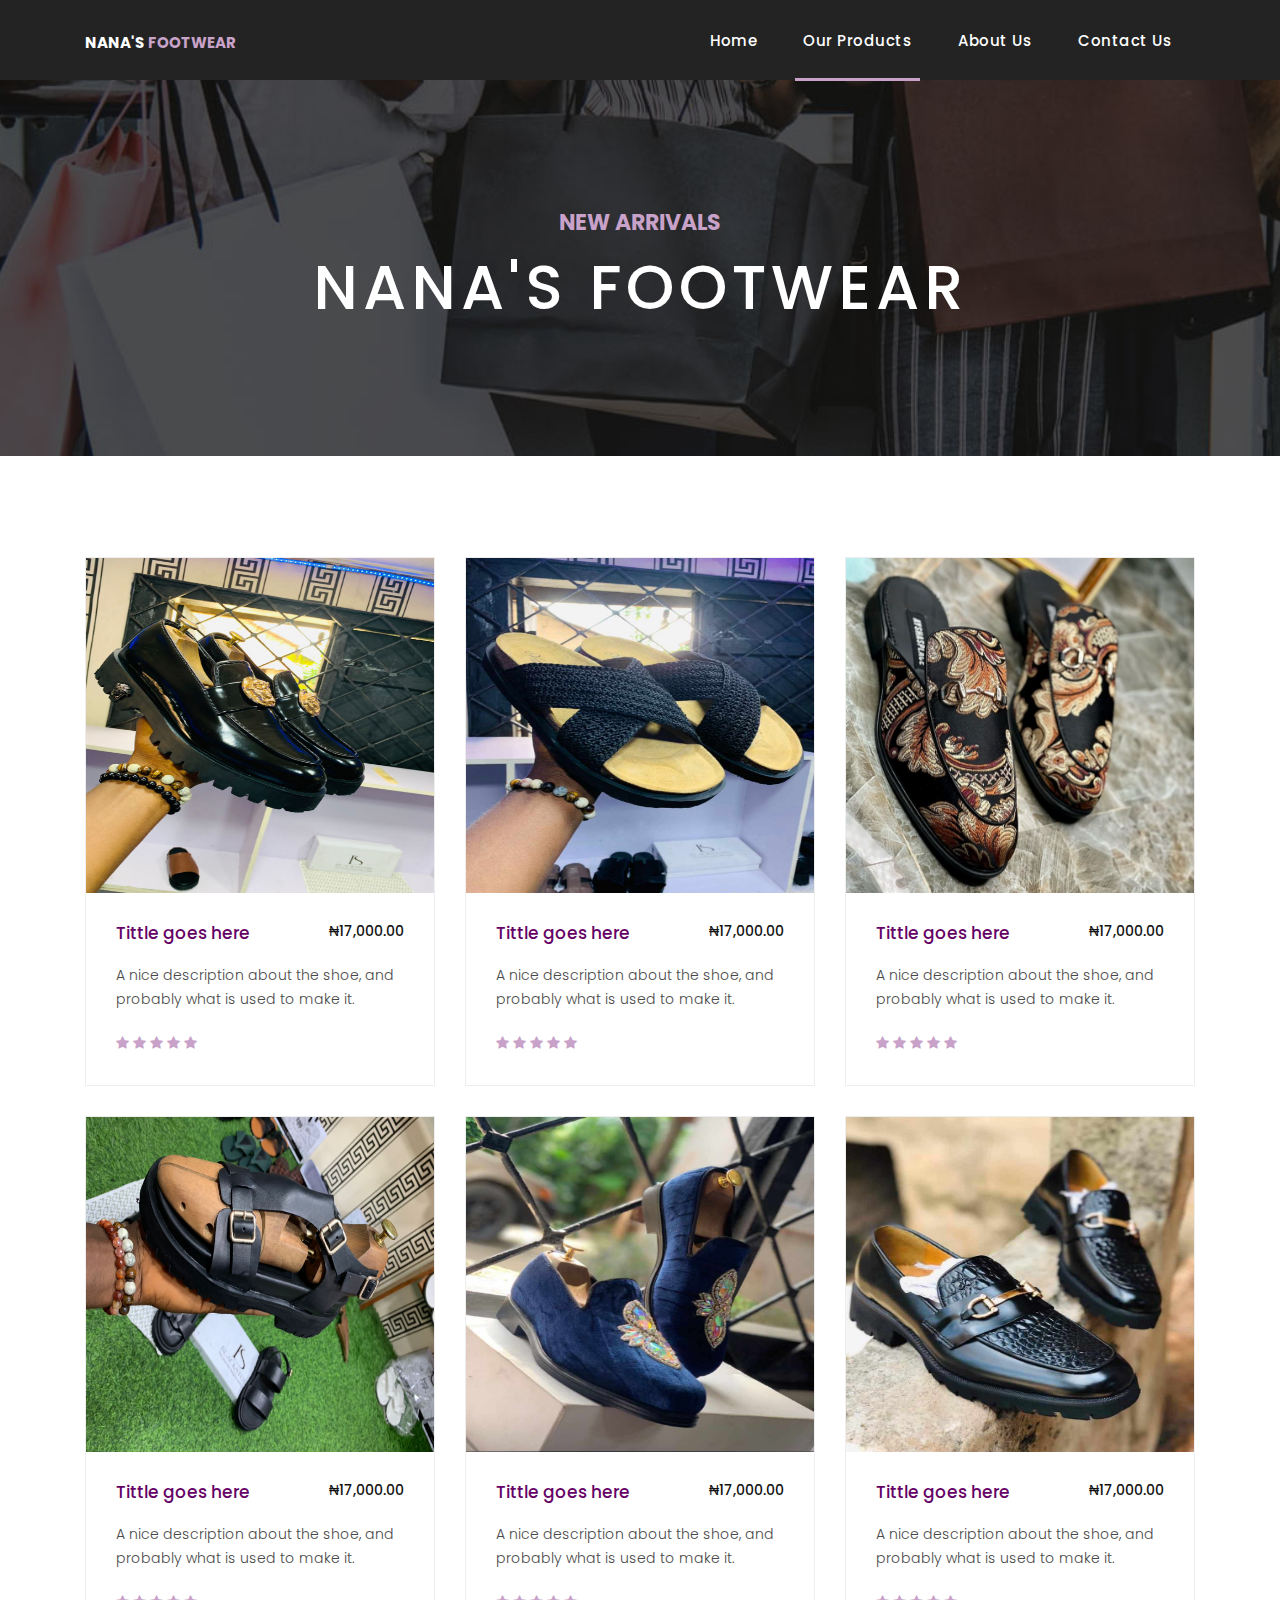
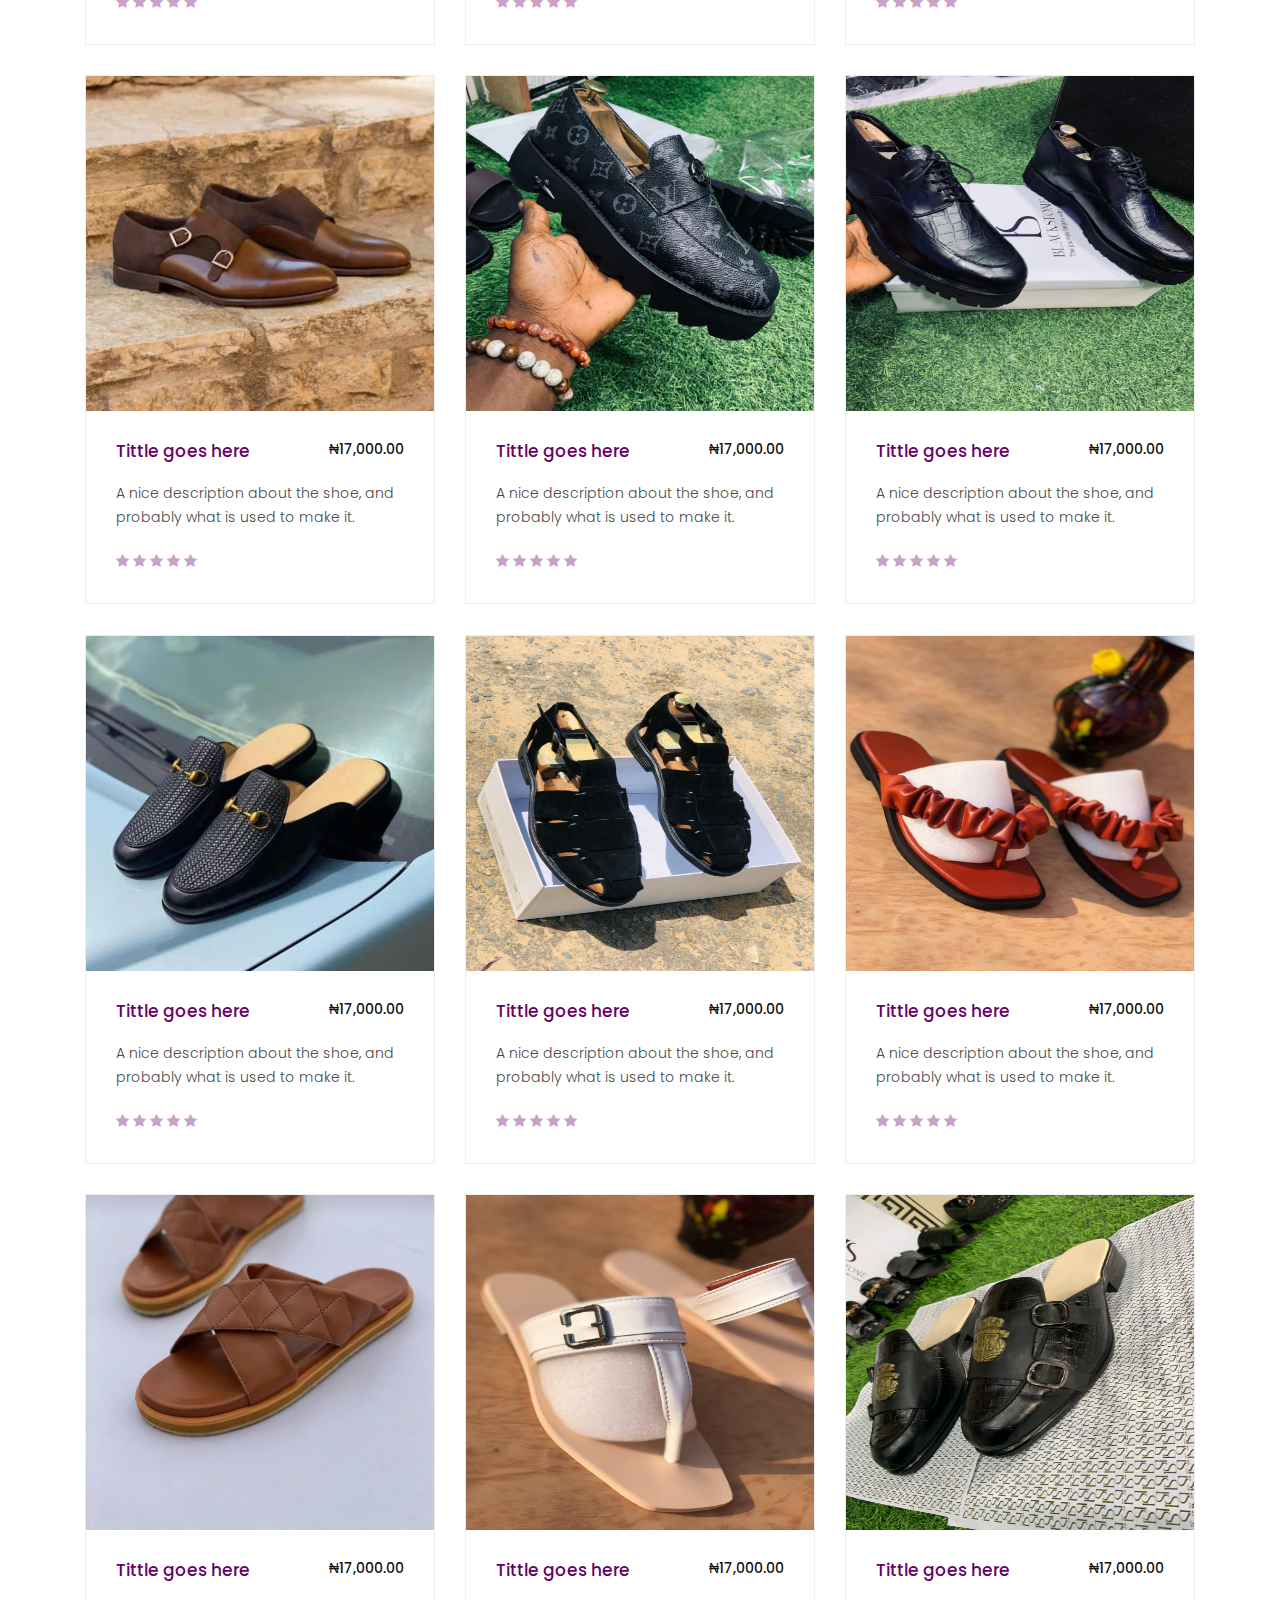
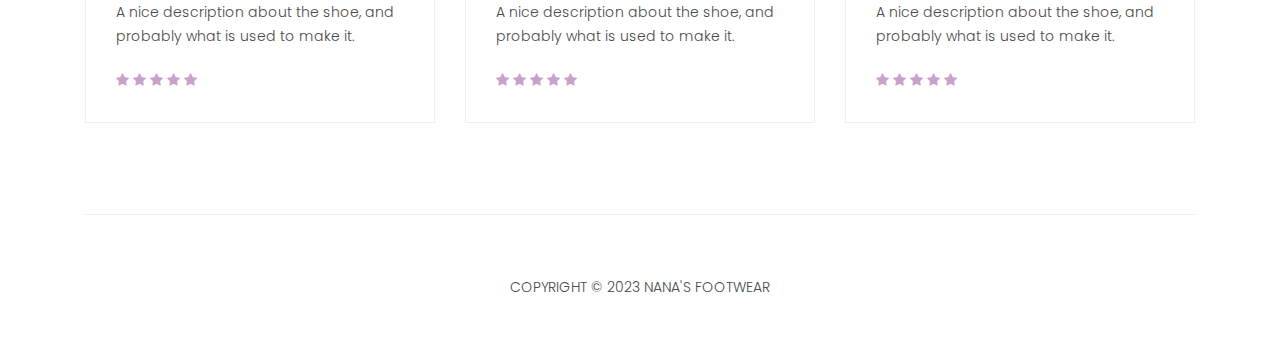
<file: products.html>
<!DOCTYPE html>
<html lang="en">

  <head>

    <meta charset="utf-8">
    <meta name="viewport" content="width=device-width, initial-scale=1, shrink-to-fit=no">
    <meta name="description" content="">
    <meta name="author" content="">
    <link href="https://fonts.googleapis.com/css?family=Poppins:100,200,300,400,500,600,700,800,900&display=swap" rel="stylesheet">

    <title>Nana's Products</title>

    <!-- Bootstrap core CSS -->
    <link href="vendor/bootstrap/css/bootstrap.min.css" rel="stylesheet">
<!--

TemplateMo 546 Sixteen Clothing

https://templatemo.com/tm-546-sixteen-clothing

-->

    <!-- Additional CSS Files -->
    <link rel="stylesheet" href="assets/css/fontawesome.css">
    <link rel="stylesheet" href="assets/css/nana-footwear.css">
    <link rel="stylesheet" href="assets/css/owl.css">

  </head>

  <body>

    <!-- ***** Preloader Start ***** -->
    <div id="preloader">
        <div class="jumper">
            <div></div>
            <div></div>
            <div></div>
        </div>
    </div>  
    <!-- ***** Preloader End ***** -->

    <!-- Header -->
    <header class="">
      <nav class="navbar navbar-expand-lg">
        <div class="container">
          <a class="navbar-brand" href="index.html"><h2>Nana's <em>Footwear</em></h2></a>
          <button class="navbar-toggler" type="button" data-toggle="collapse" data-target="#navbarResponsive" aria-controls="navbarResponsive" aria-expanded="false" aria-label="Toggle navigation">
            <span class="navbar-toggler-icon"></span>
          </button>
          <div class="collapse navbar-collapse" id="navbarResponsive">
            <ul class="navbar-nav ml-auto">
              <li class="nav-item">
                <a class="nav-link" href="index.html">Home
                  <span class="sr-only">(current)</span>
                </a>
              </li> 
              <li class="nav-item active">
                <a class="nav-link" href="products.html">Our Products</a>
              </li>
              <li class="nav-item">
                <a class="nav-link" href="about.html">About Us</a>
              </li>
              <li class="nav-item">
                <a class="nav-link" href="contact.html">Contact Us</a>
              </li>
            </ul>
          </div>
        </div>
      </nav>
    </header>

    <!-- Page Content -->
    <div class="page-heading products-heading header-text">
      <div class="container">
        <div class="row">
          <div class="col-md-12">
            <div class="text-content">
              <h4>new arrivals</h4>
              <h2>nana's footwear</h2>
            </div>
          </div>
        </div>
      </div>
    </div>

    
    <div class="products">
      <div class="container">
        <div class="row">
          <div class="col-md-12">
          </div>
          <div class="col-md-12">
            <div class="filters-content">
                <div class="row grid">
                    <div class="col-lg-4 col-md-4 all des">
                      <div class="product-item">
                        <a href="#"><img src="./assets/imgs/shoe1.jfif" alt="" height="335px"></a>
                        <div class="down-content">
                          <a href="#"><h4>Tittle goes here</h4></a>
                          <h6>₦17,000.00</h6>
                          <p>A nice description about the shoe, and probably what is used to make it.</p>
                          <ul class="stars">
                            <li><i class="fa fa-star"></i></li>
                            <li><i class="fa fa-star"></i></li>
                            <li><i class="fa fa-star"></i></li>
                            <li><i class="fa fa-star"></i></li>
                            <li><i class="fa fa-star"></i></li>
                          </ul>
                          <!-- <span>Reviews (12)</span> -->
                        </div>
                      </div>
                    </div>
                    <div class="col-lg-4 col-md-4 all dev">
                      <div class="product-item">
                        <a href="#"><img src="./assets/imgs/shoe2.jfif" alt="" height="335px"></a>
                        <div class="down-content">
                          <a href="#"><h4>Tittle goes here</h4></a>
                          <h6>₦17,000.00</h6>
                          <p>A nice description about the shoe, and probably what is used to make it.</p>
                          <ul class="stars">
                            <li><i class="fa fa-star"></i></li>
                            <li><i class="fa fa-star"></i></li>
                            <li><i class="fa fa-star"></i></li>
                            <li><i class="fa fa-star"></i></li>
                            <li><i class="fa fa-star"></i></li>
                          </ul>
                          <!-- <span>Reviews (24)</span> -->
                        </div>
                      </div>
                    </div>
                    <div class="col-lg-4 col-md-4 all gra">
                      <div class="product-item">
                        <a href="#"><img src="./assets/imgs/shoe3.jfif" alt="" height="335px"></a>
                        <div class="down-content">
                          <a href="#"><h4>Tittle goes here</h4></a>
                          <h6>₦17,000.00</h6>
                          <p>A nice description about the shoe, and probably what is used to make it.</p>
                          <ul class="stars">
                            <li><i class="fa fa-star"></i></li>
                            <li><i class="fa fa-star"></i></li>
                            <li><i class="fa fa-star"></i></li>
                            <li><i class="fa fa-star"></i></li>
                            <li><i class="fa fa-star"></i></li>
                          </ul>
                          <!-- <span>Reviews (36)</span> -->
                        </div>
                      </div>
                    </div>
                    <div class="col-lg-4 col-md-4 all gra">
                      <div class="product-item">
                        <a href="#"><img src="./assets/imgs/shoe5.jfif" alt="" height="335px"></a>
                        <div class="down-content">
                          <a href="#"><h4>Tittle goes here</h4></a>
                          <h6>₦17,000.00</h6>
                          <p>A nice description about the shoe, and probably what is used to make it.</p>
                          <ul class="stars">
                            <li><i class="fa fa-star"></i></li>
                            <li><i class="fa fa-star"></i></li>
                            <li><i class="fa fa-star"></i></li>
                            <li><i class="fa fa-star"></i></li>
                            <li><i class="fa fa-star"></i></li>
                          </ul>
                          <!-- <span>Reviews (48)</span> -->
                        </div>
                      </div>
                    </div>
                    <div class="col-lg-4 col-md-4 all dev">
                      <div class="product-item">
                        <a href="#"><img src="./assets/imgs/shoe6.jfif" alt="" height="335px"></a>
                        <div class="down-content">
                          <a href="#"><h4>Tittle goes here</h4></a>
                          <h6>₦17,000.00</h6>
                          <p>A nice description about the shoe, and probably what is used to make it.</p>
                          <ul class="stars">
                            <li><i class="fa fa-star"></i></li>
                            <li><i class="fa fa-star"></i></li>
                            <li><i class="fa fa-star"></i></li>
                            <li><i class="fa fa-star"></i></li>
                            <li><i class="fa fa-star"></i></li>
                          </ul>
                          <!-- <span>Reviews (60)</span> -->
                        </div>
                      </div>
                    </div>
                    <div class="col-lg-4 col-md-4 all des">
                      <div class="product-item">
                        <a href="#"><img src="./assets/imgs/shoe7.jfif" alt="" height="335px"></a>
                        <div class="down-content">
                          <a href="#"><h4>Tittle goes here</h4></a>
                          <h6>₦17,000.00</h6>
                          <p>A nice description about the shoe, and probably what is used to make it.</p>
                          <ul class="stars">
                            <li><i class="fa fa-star"></i></li>
                            <li><i class="fa fa-star"></i></li>
                            <li><i class="fa fa-star"></i></li>
                            <li><i class="fa fa-star"></i></li>
                            <li><i class="fa fa-star"></i></li>
                          </ul>
                          <!-- <span>Reviews (72)</span> -->
                        </div>
                      </div>
                    </div>
                    <div class="col-lg-4 col-md-4 all dev">
                      <div class="product-item">
                        <a href="#"><img src="./assets/imgs/shoe8.jfif" alt="" height="335px"></a>
                        <div class="down-content">
                          <a href="#"><h4>Tittle goes here</h4></a>
                          <h6>₦17,000.00</h6>
                          <p>A nice description about the shoe, and probably what is used to make it.</p>
                          <ul class="stars">
                            <li><i class="fa fa-star"></i></li>
                            <li><i class="fa fa-star"></i></li>
                            <li><i class="fa fa-star"></i></li>
                            <li><i class="fa fa-star"></i></li>
                            <li><i class="fa fa-star"></i></li>
                          </ul>
                          <!-- <span>Reviews (60)</span> -->
                        </div>
                      </div>
                    </div>
                    <div class="col-lg-4 col-md-4 all dev">
                      <div class="product-item">
                        <a href="#"><img src="./assets/imgs/shoe9.jfif" alt="" height="335px"></a>
                        <div class="down-content">
                          <a href="#"><h4>Tittle goes here</h4></a>
                          <h6>₦17,000.00</h6>
                          <p>A nice description about the shoe, and probably what is used to make it.</p>
                          <ul class="stars">
                            <li><i class="fa fa-star"></i></li>
                            <li><i class="fa fa-star"></i></li>
                            <li><i class="fa fa-star"></i></li>
                            <li><i class="fa fa-star"></i></li>
                            <li><i class="fa fa-star"></i></li>
                          </ul>
                          <!-- <span>Reviews (60)</span> -->
                        </div>
                      </div>
                    </div>
                    <div class="col-lg-4 col-md-4 all dev">
                      <div class="product-item">
                        <a href="#"><img src="./assets/imgs/shoe10.jfif" alt="" height="335px"></a>
                        <div class="down-content">
                          <a href="#"><h4>Tittle goes here</h4></a>
                          <h6>₦17,000.00</h6>
                          <p>A nice description about the shoe, and probably what is used to make it.</p>
                          <ul class="stars">
                            <li><i class="fa fa-star"></i></li>
                            <li><i class="fa fa-star"></i></li>
                            <li><i class="fa fa-star"></i></li>
                            <li><i class="fa fa-star"></i></li>
                            <li><i class="fa fa-star"></i></li>
                          </ul>
                          <!-- <span>Reviews (60)</span> -->
                        </div>
                      </div>
                    </div>
                    <div class="col-lg-4 col-md-4 all dev">
                      <div class="product-item">
                        <a href="#"><img src="./assets/imgs/shoe11.jfif" alt="" height="335px"></a>
                        <div class="down-content">
                          <a href="#"><h4>Tittle goes here</h4></a>
                          <h6>₦17,000.00</h6>
                          <p>A nice description about the shoe, and probably what is used to make it.</p>
                          <ul class="stars">
                            <li><i class="fa fa-star"></i></li>
                            <li><i class="fa fa-star"></i></li>
                            <li><i class="fa fa-star"></i></li>
                            <li><i class="fa fa-star"></i></li>
                            <li><i class="fa fa-star"></i></li>
                          </ul>
                          <!-- <span>Reviews (60)</span> -->
                        </div>
                      </div>
                    </div>
                    <div class="col-lg-4 col-md-4 all dev">
                      <div class="product-item">
                        <a href="#"><img src="./assets/imgs/shoe12.jfif" alt="" height="335px"></a>
                        <div class="down-content">
                          <a href="#"><h4>Tittle goes here</h4></a>
                          <h6>₦17,000.00</h6>
                          <p>A nice description about the shoe, and probably what is used to make it.</p>
                          <ul class="stars">
                            <li><i class="fa fa-star"></i></li>
                            <li><i class="fa fa-star"></i></li>
                            <li><i class="fa fa-star"></i></li>
                            <li><i class="fa fa-star"></i></li>
                            <li><i class="fa fa-star"></i></li>
                          </ul>
                          <!-- <span>Reviews (60)</span> -->
                        </div>
                      </div>
                    </div>
                    <div class="col-lg-4 col-md-4 all dev">
                      <div class="product-item">
                        <a href="#"><img src="./assets/imgs/shoe13.jfif" alt="" height="335px"></a>
                        <div class="down-content">
                          <a href="#"><h4>Tittle goes here</h4></a>
                          <h6>₦17,000.00</h6>
                          <p>A nice description about the shoe, and probably what is used to make it.</p>
                          <ul class="stars">
                            <li><i class="fa fa-star"></i></li>
                            <li><i class="fa fa-star"></i></li>
                            <li><i class="fa fa-star"></i></li>
                            <li><i class="fa fa-star"></i></li>
                            <li><i class="fa fa-star"></i></li>
                          </ul>
                          <!-- <span>Reviews (60)</span> -->
                        </div>
                      </div>
                    </div>
                    <div class="col-lg-4 col-md-4 all dev">
                      <div class="product-item">
                        <a href="#"><img src="./assets/imgs/shoe14.jfif" alt="" height="335px"></a>
                        <div class="down-content">
                          <a href="#"><h4>Tittle goes here</h4></a>
                          <h6>₦17,000.00</h6>
                          <p>A nice description about the shoe, and probably what is used to make it.</p>
                          <ul class="stars">
                            <li><i class="fa fa-star"></i></li>
                            <li><i class="fa fa-star"></i></li>
                            <li><i class="fa fa-star"></i></li>
                            <li><i class="fa fa-star"></i></li>
                            <li><i class="fa fa-star"></i></li>
                          </ul>
                          <!-- <span>Reviews (60)</span> -->
                        </div>
                      </div>
                    </div>
                    <div class="col-lg-4 col-md-4 all dev">
                      <div class="product-item">
                        <a href="#"><img src="./assets/imgs/shoe15.jfif" alt="" height="335px"></a>
                        <div class="down-content">
                          <a href="#"><h4>Tittle goes here</h4></a>
                          <h6>₦17,000.00</h6>
                          <p>A nice description about the shoe, and probably what is used to make it.</p>
                          <ul class="stars">
                            <li><i class="fa fa-star"></i></li>
                            <li><i class="fa fa-star"></i></li>
                            <li><i class="fa fa-star"></i></li>
                            <li><i class="fa fa-star"></i></li>
                            <li><i class="fa fa-star"></i></li>
                          </ul>
                          <!-- <span>Reviews (60)</span> -->
                        </div>
                      </div>
                    </div>
                    <div class="col-lg-4 col-md-4 all dev">
                      <div class="product-item">
                        <a href="#"><img src="./assets/imgs/shoe17.jfif" alt="" height="335px"></a>
                        <div class="down-content">
                          <a href="#"><h4>Tittle goes here</h4></a>
                          <h6>₦17,000.00</h6>
                          <p>A nice description about the shoe, and probably what is used to make it.</p>
                          <ul class="stars">
                            <li><i class="fa fa-star"></i></li>
                            <li><i class="fa fa-star"></i></li>
                            <li><i class="fa fa-star"></i></li>
                            <li><i class="fa fa-star"></i></li>
                            <li><i class="fa fa-star"></i></li>
                          </ul>
                          <!-- <span>Reviews (60)</span> -->
                        </div>
                      </div>
                    </div>
                </div>
            </div>
          </div>
          <!-- <div class="col-md-12">
            <ul class="pages">
              <li><a href="#">1</a></li>
              <li class="active"><a href="#">2</a></li>
              <li><a href="#">3</a></li>
              <li><a href="#">4</a></li>
              <li><a href="#"><i class="fa fa-angle-double-right"></i></a></li>
            </ul>
          </div> -->
        </div>
      </div>
    </div>

    
    <footer>
      <div class="container">
        <div class="row">
          <div class="col-md-12">
            <div class="inner-content">
              <p>Copyright &copy; 2023 Nana's footwear
            
            <!-- - Design: <a rel="nofollow noopener" href="https://templatemo.com" target="_blank">TemplateMo</a></p> -->
            </div>
          </div>
        </div>
      </div>
    </footer>


    <!-- Bootstrap core JavaScript -->
    <script src="vendor/jquery/jquery.min.js"></script>
    <script src="vendor/bootstrap/js/bootstrap.bundle.min.js"></script>


    <!-- Additional Scripts -->
    <script src="assets/js/custom.js"></script>
    <script src="assets/js/owl.js"></script>
    <script src="assets/js/slick.js"></script>
    <script src="assets/js/isotope.js"></script>
    <script src="assets/js/accordions.js"></script>


    <script language = "text/Javascript"> 
      cleared[0] = cleared[1] = cleared[2] = 0; //set a cleared flag for each field
      function clearField(t){                   //declaring the array outside of the
      if(! cleared[t.id]){                      // function makes it static and global
          cleared[t.id] = 1;  // you could use true and false, but that's more typing
          t.value='';         // with more chance of typos
          t.style.color='#fff';
          }
      }
    </script>


  </body>

</html>
</file>
<file: assets/css/nana-footwear.css>
/*

TemplateMo 546 Sixteen Clothing

https://templatemo.com/tm-546-sixteen-clothing

*/
body {
  font-family: 'Poppins', sans-serif;
  overflow-x: hidden;
  text-rendering: optimizeLegibility;
  -webkit-font-smoothing: antialiased;
  -moz-osx-font-smoothing: grayscale;
}
p {
	margin-bottom: 0px;
	font-size: 14px;
	font-weight: 300;
	color: #4a4a4a;
	line-height: 24px;
}
a {
	text-decoration: none!important;
}
ul {
	padding: 0;
	margin: 0;
	list-style: none;
}

h1,h2,h3,h4,h5,h6 {
	margin: 0px;
}

ul.social-icons li {
	display: inline-block;
	margin-right: 3px;
}

ul.social-icons li:last-child {
	margin-right: 0px;
}

ul.social-icons li a {
	width: 50px;
	height: 50px;
	display: inline-block;
	line-height: 50px;
	background-color: #eee;
	color: #121212;
	font-size: 18px;
	text-align: center;
	transition: all .3s;
}

ul.social-icons li a:hover {
	background-color: #C8A2C8;
	color: #fff;
}

a.filled-button {
	background-color: #C8A2C8;
	color: #fff;
	font-size: 14px;
	text-transform: capitalize;
	font-weight: 300;
	padding: 10px 20px;
	border-radius: 5px;
	display: inline-block;
	transition: all 0.3s;
}

a.filled-button:hover {
	background-color: #121212;
	color: #fff;
}

.section-heading {
	text-align: left;
	margin-bottom: 60px;
	border-bottom: 1px solid #eee;
}

.section-heading h2 {
	font-size: 28px;
	font-weight: 400;
	color: #1e1e1e;
	margin-bottom: 15px;
}

.products-heading {
	background-image: url(../images/products-heading.jpg);
}

.about-heading {
	background-image: url(../imgs/shoe8.jfif);
	background-color: rgba(43, 33, 19, 0.856);
	background-blend-mode: overlay;
}

.contact-heading {
	background-image: url(../imgs/shoe6.jfif);
	background-color: #363636;
	background-blend-mode: overlay;
}

.page-heading {
	padding: 210px 0px 130px 0px;
	text-align: center;
	background-position: center center;
	background-repeat: no-repeat;
	background-size: cover;
}

.page-heading .text-content h4 {
	color: #C8A2C8;
	font-size: 22px;
	text-transform: uppercase;
	font-weight: 700;
	margin-bottom: 15px;
}

.page-heading .text-content h2 {
	color: #fff;
	font-size: 62px;
	text-transform: uppercase;
	letter-spacing: 5px;
}

#preloader {
  overflow: hidden;
  background: #C8A2C8;
  left: 0;
  right: 0;
  top: 0;
  bottom: 0;
  position: fixed;
  z-index: 9999999;
  color: #fff;
}

#preloader .jumper {
  left: 0;
  top: 0;
  right: 0;
  bottom: 0;
  display: block;
  position: absolute;
  margin: auto;
  width: 50px;
  height: 50px;
  color: #C8A2C8;
}

#preloader .jumper > div {
  background-color: #fff;
  width: 10px;
  height: 10px;
  border-radius: 100%;
  -webkit-animation-fill-mode: both;
  animation-fill-mode: both;
  position: absolute;
  opacity: 0;
  width: 50px;
  height: 50px;
  -webkit-animation: jumper 1s 0s linear infinite;
  animation: jumper 1s 0s linear infinite;
}

#preloader .jumper > div:nth-child(2) {
  -webkit-animation-delay: 0.33333s;
  animation-delay: 0.33333s;
}

#preloader .jumper > div:nth-child(3) {
  -webkit-animation-delay: 0.66666s;
  animation-delay: 0.66666s;
}

@-webkit-keyframes jumper {
  0% {
    opacity: 0;
    -webkit-transform: scale(0);
    transform: scale(0);
  }
  5% {
    opacity: 1;
  }
  100% {
    -webkit-transform: scale(1);
    transform: scale(1);
    opacity: 0;
  }
}

@keyframes jumper {
  0% {
    opacity: 0;
    -webkit-transform: scale(0);
    transform: scale(0);
  }
  5% {
    opacity: 1;
  }
  100% {
    opacity: 0;
  }
}


/* Header Style */
header {
	position: absolute;
	z-index: 99999;
	width: 100%;
	height: 80px;
	background-color: #232323;
	-webkit-transition: all 0.3s ease-in-out 0s;
    -moz-transition: all 0.3s ease-in-out 0s;
    -o-transition: all 0.3s ease-in-out 0s;
    transition: all 0.3s ease-in-out 0s;
}
header .navbar {
	padding: 17px 0px;
}
.background-header .navbar {
	padding: 17px 0px;
}
.background-header {
	top: 0;
	position: fixed;
	background-color: #fff!important;
	box-shadow: 0px 1px 10px rgba(0,0,0,0.1);
}
.background-header .navbar-brand h2 {
	color: #121212!important;
}
.background-header .navbar-nav a.nav-link {
	color: #1e1e1e!important;
}
.background-header .navbar-nav .nav-link:hover,
.background-header .navbar-nav .active>.nav-link,
.background-header .navbar-nav .nav-link.active,
.background-header .navbar-nav .nav-link.show,
.background-header .navbar-nav .show>.nav-link {
	color: #C8A2C8!important;
}
.navbar .navbar-brand {
	float: 	left;
	margin-top: -12px;
	outline: none;
}
.navbar .navbar-brand h2 {
	color: #fff;
	text-transform: uppercase;
	font-size: 15px;
	font-weight: 700;
	-webkit-transition: all .3s ease 0s;
    -moz-transition: all .3s ease 0s;
    -o-transition: all .3s ease 0s;
    transition: all .3s ease 0s;
}
.navbar .navbar-brand h2 em {
	font-style: normal;
	color: #C8A2C8;
}
#navbarResponsive {
	z-index: 999;
}
.navbar-collapse {
	text-align: center;
}
.navbar .navbar-nav .nav-item {
	margin: 0px 15px;
}
.navbar .navbar-nav a.nav-link {
	text-transform: capitalize;
	font-size: 15px;
	font-weight: 500;
	letter-spacing: 0.5px;
	color: #fff;
	transition: all 0.5s;
	margin-top: 5px;
}
.navbar .navbar-nav .nav-link:hover,
.navbar .navbar-nav .active>.nav-link,
.navbar .navbar-nav .nav-link.active,
.navbar .navbar-nav .nav-link.show,
.navbar .navbar-nav .show>.nav-link {
	color: #fff;
	padding-bottom: 25px;
	border-bottom: 3px solid #C8A2C8;
}
.navbar .navbar-toggler-icon {
	background-image: none;
}
.navbar .navbar-toggler {
	border-color: #fff;
	background-color: #fff;	
	height: 36px;
	outline: none;
	border-radius: 0px;
	position: absolute;
	right: 30px;
	top: 20px;
}
.navbar .navbar-toggler-icon:after {
	content: '\f0c9';
	color: #C8A2C8;
	font-size: 18px;
	line-height: 26px;
	font-family: 'FontAwesome';
}



/* Banner Style */
.banner {
	position: relative;
	text-align: center;
	padding-top: 80px;
}

.banner-item-01 {
	padding: 300px 0px;
	background-image: url(../imgs/shoe11.jfif);
	background-size: cover;
	background-repeat: no-repeat;
	background-position: center center;
	background-color: rgb(41, 40, 40);
	background-blend-mode: overlay;
}

.banner-item-02 {
	padding: 300px 0px;
	background-image: url(../imgs/shoe14.jfif);
	background-size: cover;
	background-repeat: no-repeat;
	background-position: center center;
	background-color: rgb(41, 40, 40);
	background-blend-mode: overlay;
}

.banner-item-03 {
	padding: 300px 0px;
	background-image: url(../imgs/shoe15.jfif);
	background-size: cover;
	background-repeat: no-repeat;
	background-position: center center;
	background-color: rgb(41, 40, 40);
	background-blend-mode: overlay;
}

.banner .banner-item {
	max-height: 600px;
}

.banner .text-content {
	position: absolute;
	top: 50%;
	transform: translateY(-50%);
	text-align: center;
	width: 100%;
}

.banner .text-content h4 {
	color: #C8A2C8;
	font-size: 22px;
	text-transform: uppercase;
	font-weight: 700;
	margin-bottom: 15px;
}

.banner .text-content h2 {
	color: #fff;
	font-size: 62px;
	text-transform: uppercase;
	letter-spacing: 5px;
}

.owl-banner .owl-dots .owl-dot {
  border-radius: 3px;
}
.owl-banner .owl-dots {
    display: -webkit-box;
    display: -webkit-flex;
    display: -ms-flexbox;
    display: flex;
    -ms-flex-pack: center;
    -webkit-justify-content: center;
    justify-content: center;
    position: absolute;
    left: 50%;
    transform: translateX(-50%);
    bottom: 30px;
}
.owl-banner .owl-dots .owl-dot {
    width: 10px;
    height: 10px;
    border-radius: 50%;
    margin: 0 10px;
    background-color: #fff;
    opacity: 0.5;
}
.owl-banner .owl-dots .owl-dot:focus {
    outline: none
}
.owl-banner .owl-dots .owl-dot.active {
    background-color: #fff;
    opacity: 1;
}



/* Latest Produtcs */

.latest-products {
	margin-top: 100px;
}

.latest-products .section-heading a {
	float: right;
	margin-top: -35px;
	text-transform: uppercase;
	font-size: 13px;
	font-weight: 700;
	color: #C8A2C8;
}

.product-item {
	border: 1px solid #eee;
	margin-bottom: 30px;
}

.product-item .down-content {
	padding: 30px;
	position: relative;
}

.product-item img {
	width: 100%;
	overflow: hidden;
}

.product-item .down-content h4 {
	font-size: 17px;
	/* color: #1a6692; */
	color: #660266;
	margin-bottom: 20px;
}

.product-item .down-content h6 {
	position: absolute;
	top: 30px;
	right: 30px;
	font-size: 14px;
	color: #121212;
}

.product-item .down-content p {
	margin-bottom: 20px;
}

.product-item .down-content ul li {
	display: inline-block;
}

.product-item .down-content ul li i {
	color: #C8A2C8;
	font-size: 14px;
}

.product-item .down-content span {
	position: absolute;
	right: 30px;
	bottom: 30px;
	font-size: 13px;
	color: #C8A2C8;
	font-weight: 500;
}




/* Best Features */

.about-features {
	margin-top: 100px!important;
}

.about-features p {
	border-bottom: 1px solid #eee;
	padding-bottom: 20px;
}

.about-features .container .row {
	padding-bottom: 0px!important;
	border-bottom: none!important;
}

.best-features {
	margin-top: 50px;
}

.best-features .container .row {
	border-bottom: 1px solid #eee;
	padding-bottom: 60px;
}

.best-features img {
	width: 100%;
	overflow: hidden;
}

.best-features h4 {
	font-size: 17px;
	color: #620266;
	margin-bottom: 20px;
}

.best-features ul.featured-list li {
	display: block;
	margin-bottom: 10px;
}

.best-features p {
	margin-bottom: 25px;
}

.best-features ul.featured-list li a {
	font-size: 14px;
	color: #4a4a4a;
	font-weight: 300;
	transition: all .3s;
	position: relative;
	padding-left: 13px;
}

.best-features ul.featured-list li a:before {
	content: '';
	width: 5px;
	height: 5px;
	display: inline-block;
	background-color: #4a4a4a;
	position: absolute;
	left: 0;
	transition: all .3s;
	top: 8px;
}

.best-features ul.featured-list li a:hover {
	color: #C8A2C8;
}

.best-features ul.featured-list li a:hover::before {
	background-color: #C8A2C8;
}

.best-features .filled-button {
	margin-top: 20px;
}





/* Call To Action */

.call-to-action .inner-content {
	margin-top: 60px;
	padding: 30px;
	background-color: #f7f7f7;
	border-radius: 5px;
}

.call-to-action .inner-content h4 {
	font-size: 17px;
	color: #1a6692;
	margin-bottom: 15px;
}

.call-to-action .inner-content em {
	font-style: normal;
	font-weight: 700;
}

.call-to-action .inner-content .col-md-4 {
	text-align: right;
}

.call-to-action .inner-content .filled-button {
	margin-top: 12px;
}




/* Footer */

footer {
	text-align: center;
}

footer .inner-content {
	border-top: 1px solid #eee;
	margin-top: 60px;
	padding: 60px 0px;
}

footer .inner-content p {
	text-transform: uppercase;
}

footer .inner-content p a {
	color: #C8A2C8;
	margin-left: 3px;
}




/* Product Page */

.products {
	margin-top: 100px;
}

.products .filters {
	text-align: center;
	border-bottom: 1px solid #eee;
	padding-bottom: 10px;
	margin-bottom: 60px;
}

.products .filters li {
	text-transform: uppercase;
	font-size: 13px;
	font-weight: 700;
	color: #121212;
	display: inline-block;
	margin: 0px 10px;
	transition: all .3s;
	cursor: pointer;
}

.products .filters ul li.active,
.products .filters ul li:hover {
  color: #C8A2C8;
}

.products ul.pages {
	margin-top: 30px;
	text-align: center;
}

.products ul.pages li {
	display: inline-block;
	margin: 0px 2px;
}

.products ul.pages li a {
	width: 44px;
	height: 44px;
	display: inline-block;
	line-height: 42px;
	border: 1px solid #eee;
	font-size: 15px;
	font-weight: 700;
	color: #121212;
	transition: all .3s;
}

.products ul.pages li a:hover,
.products ul.pages li.active a {
	background-color: #C8A2C8;
	border-color: #C8A2C8;
	color: #fff;
}



/* Team Members */

.team-members {
	margin-top: 100px;
}

.team-member {
	border: 1px solid #eee;
	margin-bottom: 30px;
}

.team-member img {
	width: 100%;
	overflow: hidden;
}

.team-member .down-content {
	padding: 30px;
	text-align: center;
}

.team-member .thumb-container {
	position: relative;
}

.team-member .thumb-container .hover-effect {
	position: absolute;
	background-color: #C8A2C8;
	top: 0;
	left: 0;
	width: 100%;
	height: 100%;
	opacity: 0;
	visibility: hidden;
	transition: all .5s;
}

.team-member .thumb-container .hover-effect .hover-content {
	position: absolute;
	display: inline-block;
	width: 100%;
	text-align: center;
	top: 50%;
	transform: translateY(-50%);
}

.team-member .thumb-container .hover-effect .hover-content ul.social-icons li a:hover {
	background-color: #fff;
	color: #C8A2C8;
}

.team-member:hover .hover-effect {
	visibility: visible;
	opacity: 1;
}

.team-member .down-content h4 {
	font-size: 17px;
	color: #660266;
	margin-bottom: 8px;
}

.team-member .down-content span {
	display: block;
	font-size: 13px;
	color: #C8A2C8;
	font-weight: 500;
	margin-bottom: 20px;
}




/* Services */

.services {
	background-image: url(../images/services-bg.jpg);
	background-position: center center;
	background-repeat: no-repeat;
	background-size: cover;
	background-attachment: fixed;
	padding: 100px 0px;
}

.services .service-item {
	text-align: center;
}

.services .service-item .icon {
	background-color: #f7f7f7;
	padding: 40px;
}

.services .service-item .icon i {
	width: 100px;
	height: 100px;
	display: inline-block;
	text-align: center;
	line-height: 100px;
	background-color: #C8A2C8;
	color: #fff;
	font-size: 32px;
}

.services .service-item .down-content {
	background-color: #fff;
	padding: 40px 30px;
}

.services .service-item .down-content h4 {
	font-size: 17px;
	color: #620266;
	margin-bottom: 20px;
}

.services .service-item .down-content p {
	margin-bottom: 25px;
}




/* Clients */

.happy-clients {
	margin-top: 100px;
	margin-bottom: 40px;
}

.happy-clients .client-item img {
	max-width: 100%;
	overflow: hidden;
	transition: all .3s;
	cursor: pointer;
}

.happy-clients .client-item img:hover {
	opacity: 0.8;
}




/* Find Us */

.find-us {
	margin-top: 100px;
}

.find-us p {
	border-bottom: 1px solid #eee;
	padding-bottom: 30px;
	margin-bottom: 30px;
}

.find-us h4 {
	font-size: 17px;
	color: #620266;
	margin-bottom: 20px;
}

.find-us .left-content {
	margin-left: 30px;
}



/* Send Message */

.send-message {
	margin-top: 100px;
}

.contact-form input {
	font-size: 14px;
	width: 100%;
	height: 44px;
	display: inline-block;
	line-height: 42px;
	border: 1px solid #eee;
	border-radius: 0px;
	margin-bottom: 30px;
}

.contact-form input:focus {
	box-shadow: none;
	border: 1px solid #eee;
}

.contact-form textarea {
	font-size: 14px;
	width: 100%;
	min-width: 100%;
	min-height: 120px;
	height: 120px;
	max-height: 180px;
	border: 1px solid #eee;
	border-radius: 0px;
	margin-bottom: 30px;
}

.contact-form textarea:focus {
	box-shadow: none;
	border: 1px solid #eee;
}

.contact-form button.filled-button {
	background-color: #C8A2C8;
	color: #fff;
	font-size: 14px;
	text-transform: capitalize;
	font-weight: 300;
	padding: 10px 20px;
	border-radius: 5px;
	display: inline-block;
	transition: all 0.3s;
	border: none;
	outline: none;
	cursor: pointer;
	transition: 0.4s;
}

.contact-form button.filled-button:hover {
	background-color: #fff;
	color: #C8A2C8;
	box-shadow: 0px 0px 20px #C8A2C8;
	transition: 0.5s;
}

.accordion {
	margin-left: 30px;
}

.accordion a {
	cursor: pointer;
	font-size: 17px;
	color: #620266!important;
	margin-bottom: 20px;
	transition: all .3s;
}

.accordion a:hover {
	color: #C8A2C8!important;
}

.accordion a.active {
  color: #C8A2C8!important;
}

.accordion li .content {
  display: none;
  margin-top: 10px;
}

.accordion li:first-child {
	border-top: 1px solid #eee;
}

.accordion li {
	border-bottom: 1px solid #eee;
	padding: 15px 0px;
}

/* Responsive Style */
@media (max-width: 768px) {
	.banner .text-content {
		width: 90%;
		margin-left: 5%;
	}
	.banner .text-content h4 {
		font-size: 22px;
	}

	.banner .text-content h2 {
		font-size: 36px;
		letter-spacing: 0.5px;
	}
	.banner-item-01,
	.banner-item-02,
	.banner-item-03 {
		padding: 180px 0px;
	}
	.page-heading .text-content h4 {
		font-size: 22px;
	}

	.page-heading .text-content h2 {
		font-size: 36px;
		letter-spacing: 0.5px;
	}
	.latest-products .section-heading a {
		float: none;
		margin-top: 0px;
		display: block;
		margin-bottom: 20px;
	}
	.product-item .down-content h4 {
		margin-bottom: 20px!important;
	}
	.product-item .down-content h6 {
		position: absolute!important;
		top: 30px!important;
		right: 30px!important;
	}
	.product-item .down-content span {
		position: absolute!important;
		right: 30px!important;
		bottom: 30px!important;
	}
	.best-features .left-content {
		margin-bottom: 30px;
	}
	.call-to-action .inner-content {
		text-align: center;
	}
	.call-to-action .inner-content .filled-button {
		text-align: center;
		width: 100%;
		margin-top: 20px;
	}
	.about-features img {
		margin-bottom: 30px;
	}
	.service-item {
		margin-bottom: 30px;
	}
	.find-us #map {
		margin-bottom: 30px;
	}
	.find-us .left-content {
		margin-left: 0px;
	}
	.send-message .accordion {
		margin-top: 30px;
		margin-left: 0px;
	}
}

@media (max-width: 992px) {
	.navbar .navbar-brand {
		position: absolute;
		left: 30px;
		top: 32px;
	}
	.navbar .navbar-brand {
		width: auto;
	}
	.navbar:after {
		display: none;
	}
	#navbarResponsive {
	    z-index: 99999;
	    position: absolute;
	    top: 80px;
	    left: 0;
	    width: 100%;
	    text-align: center;
	    background-color: #fff;
	    box-shadow: 0px 10px 10px rgba(0,0,0,0.1);
	}
	.navbar .navbar-nav .nav-item {
		border-bottom: 1px solid #eee;
	}
	.navbar .navbar-nav .nav-item:last-child {
		border-bottom: none;
	}
	.navbar .navbar-nav a.nav-link {
		padding: 15px 0px;
		color: #1e1e1e!important;
	}
	.navbar .navbar-nav .nav-link:hover,
	.navbar .navbar-nav .active>.nav-link,
	.navbar .navbar-nav .nav-link.active,
	.navbar .navbar-nav .nav-link.show,
	.navbar .navbar-nav .show>.nav-link {
		color: #C8A2C8!important;
		border-bottom: none!important;
		padding-bottom: 15px;
	}
	.product-item .down-content h4 {
		margin-bottom: 10px;
	}
	.product-item .down-content h6 {
		position: relative;
		top: 0;
		right: 0;
		margin-bottom: 20px;
	}
	.product-item .down-content span {
		position: relative;
		right: 0;
		bottom: 0;
	}
}
</file>
